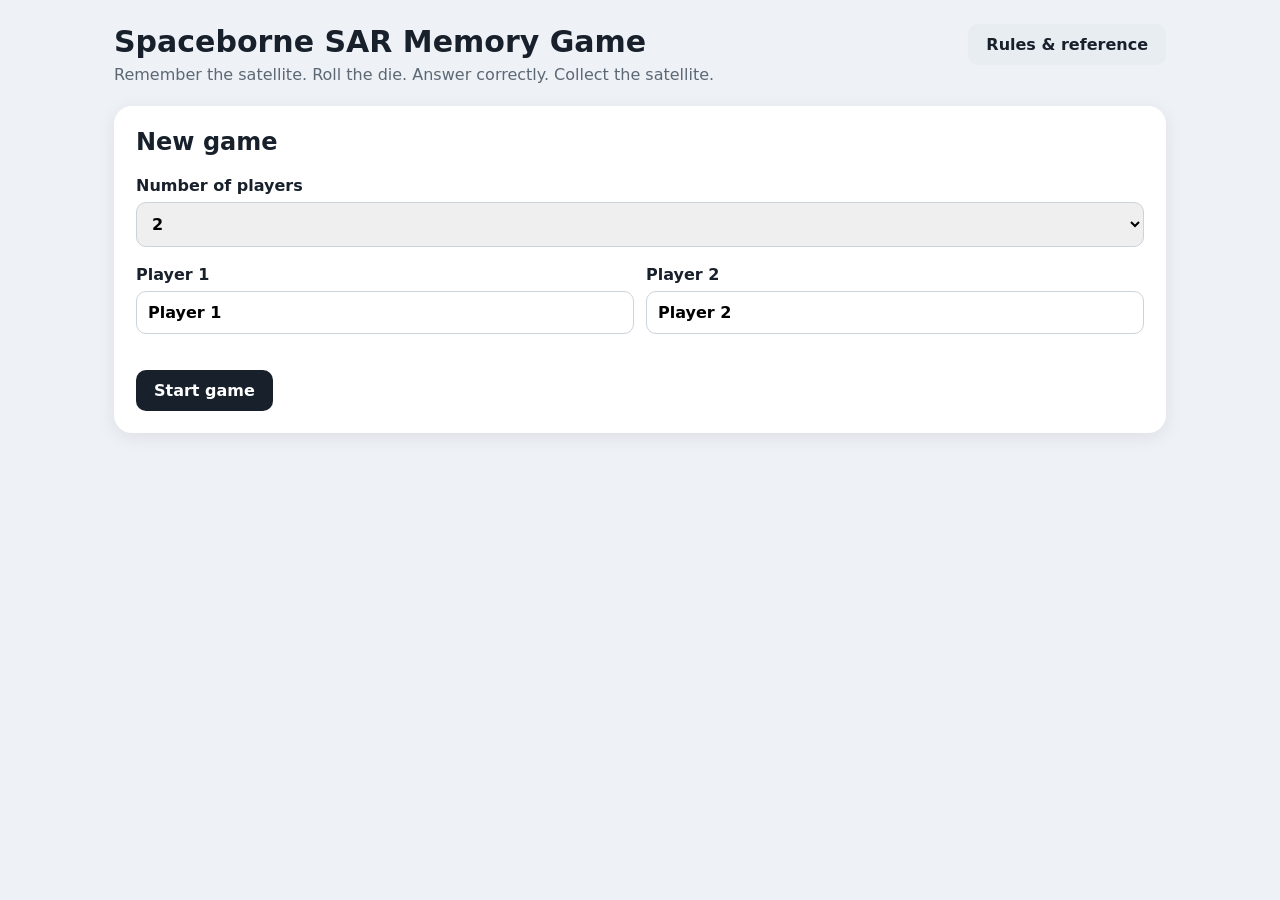
<file: index.html>
<!doctype html>
<html lang="en">
<head>
<meta charset="utf-8">
<meta name="viewport" content="width=device-width,initial-scale=1">
<title>Spaceborne SAR Memory Game</title>
<link rel="stylesheet" href="style.css">
</head>
<body>
<div class="app">
  <header>
    <div>
      <h1>Spaceborne SAR Memory Game</h1>
      <p>Remember the satellite. Roll the die. Answer correctly. Collect the satellite.</p>
    </div>
    <button id="helpBtn" class="secondary">Rules &amp; reference</button>
  </header>

  <main>
    <section id="setup" class="panel">
      <h2>New game</h2>
      <label>Number of players
        <select id="playerCount">
          <option>2</option><option>3</option><option>4</option><option>5</option><option>6</option>
        </select>
      </label>
      <div id="playerNames"></div>
      <button id="startBtn" class="primary">Start game</button>
    </section>

    <section id="game" class="hidden">
      <div class="topbar">
        <div><span class="label">Turn</span> <strong id="turnPlayer"></strong></div>
        <div><span class="label">Cards left</span> <strong id="cardsLeft"></strong></div>
        <div><span class="label">Score</span> <strong id="scoreMini"></strong></div>
      </div>

      <div id="studyPanel" class="panel phase">
        <div class="phaseTitle"><span>PHASE 1</span><strong>Study the satellite</strong></div>
        <div class="timer" id="timer">01:00</div>
        <div class="cardStage">
          <img id="satelliteImage" alt="Satellite card">
        </div>
        <p class="instruction">Memorize the satellite card. When the timer reaches zero, the card will be hidden.</p>
        <button id="finishStudyBtn" class="secondary">Finish study early</button>
      </div>

      <div id="rollPanel" class="panel phase hidden">
        <div class="phaseTitle"><span>PHASE 2</span><strong>Roll the die</strong></div>
        <div class="hiddenCard"><img src="assets/card-back.jpg" alt="Hidden satellite card"></div>
        <div class="die" id="die">?</div>
        <button id="rollBtn" class="primary">Roll die</button>
      </div>

      <div id="questionPanel" class="panel phase hidden">
        <div class="phaseTitle"><span>PHASE 3</span><strong>Answer the question</strong></div>
        <div class="qLayout">
          <!-- Left column: revealed only after the answer is submitted -->
          <aside id="revealHeader" class="revealHeader hidden">
            <div class="card-head"><div class="crop"><img id="revealImg" alt="Satellite"></div></div>
            <div class="revealName" id="revealName"></div>
            <div class="revealTag">The satellite was</div>
          </aside>
          <div class="qMain">
            <div class="questionNumber" id="questionNumber"></div>
            <h2 id="questionText"></h2>
            <textarea id="answer" rows="3" placeholder="Type your answer..."></textarea>
            <button id="submitAnswerBtn" class="primary">Submit answer</button>
            <div id="feedback"></div>
            <button id="nextTurnBtn" class="primary hidden">Next player's turn</button>
          </div>
        </div>
      </div>

      <section class="scoreboard panel">
        <h2>Scoreboard</h2>
        <div id="scoreboard"></div>
      </section>
    </section>
  </main>
</div>

<div id="helpModal" class="modal hidden">
  <div class="modalBox">
    <button id="closeHelp" class="close">×</button>
    <h2>Rules &amp; reference</h2>
    <p><strong>Goal:</strong> collect the most satellites.</p>
    <ol>
      <li>Study the satellite card for one minute.</li>
      <li>When time is up, the card is hidden.</li>
      <li>Roll the die. The number determines the question.</li>
      <li>Answer correctly to collect the satellite.</li>
      <li>If incorrect, the satellite returns to the deck and the turn passes.</li>
    </ol>
    <h3>Reading the acquisition &amp; availability line</h3>
    <p><em>First word — how the data is acquired / who it serves:</em></p>
    <p><strong>global:</strong> systematically acquired at global scale.</p>
    <p><strong>on-demand / tasked:</strong> acquired on specific user request.</p>
    <p><strong>national / government:</strong> primarily serves the operating nation / its agencies.</p>
    <p><em>Second word — how you can get the data:</em></p>
    <p><strong>open archive:</strong> openly available for research and applications.</p>
    <p><strong>agreements:</strong> available under research / education agreements.</p>
    <p><strong>commercial:</strong> sold commercially (may have research/education terms).</p>
    <p><strong>dual-use:</strong> civilian and defence use.</p>
    <p><strong>restricted:</strong> available only to specific countries / users.</p>
    <p><strong>unavailable:</strong> not generally distributed.</p>
  </div>
</div>
<script src="data.js"></script>
<script src="app.js"></script>
</body>
</html>
</file>
<file: style.css>
*{box-sizing:border-box}
body{margin:0;font-family:system-ui,-apple-system,BlinkMacSystemFont,"Segoe UI",sans-serif;background:#eef1f5;color:#18212b}
.app{max-width:1100px;margin:auto;padding:24px}
header{display:flex;justify-content:space-between;gap:20px;align-items:flex-start;margin-bottom:22px}
h1{margin:0 0 6px;font-size:30px} h2{margin-top:0}
header p{margin:0;color:#5d6875}
.panel{background:white;border-radius:18px;padding:22px;box-shadow:0 4px 18px rgba(0,0,0,.08);margin-bottom:18px}
.hidden{display:none!important}
label{display:block;font-weight:600;margin-bottom:18px}
select,input,textarea{font:inherit;border:1px solid #cbd3dc;border-radius:10px;padding:11px;margin-top:7px;width:100%}
button{font:inherit;border:0;border-radius:10px;padding:11px 18px;cursor:pointer;font-weight:700}
button.primary{background:#18212b;color:white} button.secondary{background:#e8edf2;color:#18212b}
button:disabled{opacity:.45;cursor:not-allowed}
#playerNames{display:grid;grid-template-columns:repeat(auto-fit,minmax(180px,1fr));gap:12px;margin-bottom:18px}
.topbar{display:grid;grid-template-columns:1fr 1fr 1fr;gap:12px;margin-bottom:18px}
.topbar>div{background:white;border-radius:12px;padding:14px;text-align:center;box-shadow:0 2px 10px rgba(0,0,0,.05)}
.label{display:block;font-size:12px;text-transform:uppercase;color:#788390;margin-bottom:3px}
.phaseTitle{display:flex;justify-content:space-between;align-items:center;margin-bottom:14px}
.phaseTitle span{font-size:12px;letter-spacing:1px;color:#7a8692}
.timer{text-align:center;font-size:54px;font-weight:800;font-variant-numeric:tabular-nums;margin:4px 0 15px}
.cardStage{text-align:center}.cardStage img{max-width:330px;width:100%;border-radius:8px;box-shadow:0 6px 25px rgba(0,0,0,.18)}
.instruction{text-align:center;color:#65717d}
.hiddenCard{text-align:center}.hiddenCard img{width:210px;max-width:70%;border-radius:8px;box-shadow:0 6px 25px rgba(0,0,0,.16)}
.die{font-size:70px;font-weight:900;text-align:center;margin:18px}
#rollPanel{text-align:center}
.questionNumber{font-size:12px;color:#7a8692;text-transform:uppercase;letter-spacing:1px}
#questionText{font-size:22px;line-height:1.35}
#feedback{margin:16px 0;padding:14px;border-radius:12px;font-weight:650}
.correct{background:#e5f4e9}.incorrect{background:#fae8e8}
.score-row{display:flex;align-items:center;gap:10px;margin:10px 0}
.score-name{min-width:130px;font-weight:700}.bar{height:12px;background:#e5e9ee;border-radius:99px;flex:1;overflow:hidden}.bar i{display:block;height:100%;background:#18212b}.score-num{width:30px;text-align:right;font-weight:800}
.modal{position:fixed;inset:0;background:rgba(0,0,0,.45);display:flex;align-items:center;justify-content:center;padding:20px}
.modalBox{position:relative;background:white;max-width:700px;max-height:90vh;overflow:auto;border-radius:18px;padding:28px}
.close{position:absolute;right:12px;top:10px;background:transparent;font-size:28px}

/* --- answer-side satellite reveal (name + top of card) --- */
.qLayout{display:flex;gap:24px;align-items:flex-start}
.qMain{flex:1;min-width:0}
.revealHeader{flex:0 0 240px;text-align:center;order:-1}
.revealTag{font-size:12px;text-transform:uppercase;letter-spacing:1px;color:#7a8692;margin-top:4px}
.card-head{width:100%;max-width:240px;margin:0 auto;border-radius:10px;overflow:hidden;border:1px solid #d5dce4;background:#fff;box-shadow:0 6px 20px rgba(0,0,0,.16)}
.card-head .crop{width:100%;aspect-ratio:805 / 465;overflow:hidden}
.card-head .crop img{width:100%;display:block}
.revealName{font-weight:800;font-size:19px;margin-top:12px;color:#18212b}

@media(max-width:650px){.app{padding:12px}header{flex-direction:column}.topbar{grid-template-columns:1fr}.timer{font-size:44px}
  .qLayout{flex-direction:column}.revealHeader{flex:none;width:100%;order:-1}}
</file>
